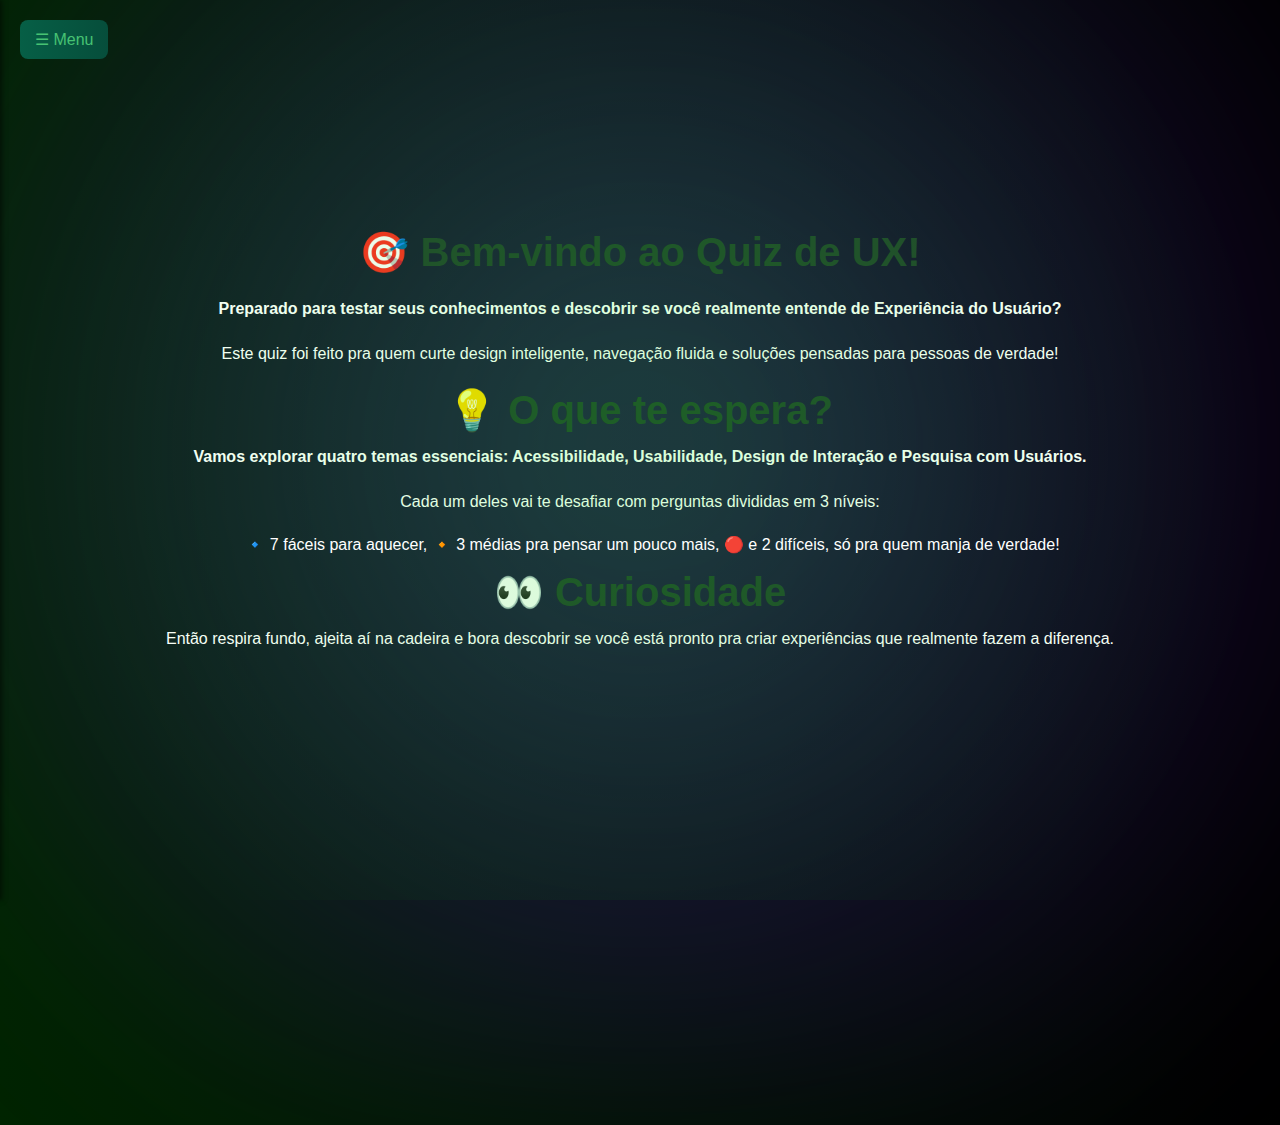
<file: conteudo.html>
<!DOCTYPE html>
<html lang="pt-BR">
<head>
    <meta charset="UTF-8">
    <meta name="viewport" content="width=device-width, initial-scale=1.0">
    <title>Conteúdo</title>
    <link rel="stylesheet" href="styles.css">
    <link rel="stylesheet" href="cont.css">
    <link rel="stylesheet" href="ux.css">
    <link rel="shortcut icon" href="imagens/icon.pex.ico" type="image/x-icon">
</head>
<body>
    <!-- Checkbox invisível que controla o menu -->
    <input type="checkbox" id="menu-toggle" class="menu-toggle" />

    <!-- Label que funciona como botão para abrir o menu -->
    <label for="menu-toggle" class="abrir-menu">☰ Menu</label>

    <!-- Menu lateral -->
    <nav class="menu-navegacao">
    <!-- Label que funciona como botão para fechar o menu -->
    <label for="menu-toggle" class="fechar-menu">✖</label>
    <ul>
        <li><a href="ux.html">Experiência do Usuário</a></li>
        <li><a href="quiz.html">Quiz</a></li>
        <li><a href="desenvolvedores.html">Desenvolvedores</a></li>
        <li><a href="conteudo.html">Conteúdo</a></li>
        <li><a href="index.html">Início</a></li>
    </ul>
    </nav>
    <div class="glowing-nebula"></div>
    <div class="background-animation"></div>

    <div class="dev-container">
        <h1>🎯 Bem-vindo ao Quiz de UX!</h1>
        <ul>
        <p><strong>Preparado para testar seus conhecimentos e descobrir se você realmente entende de Experiência do Usuário?</strong></p>
        <ul><p>Este quiz foi feito pra quem curte design inteligente, navegação fluida e soluções pensadas para pessoas de verdade!</p></ul>
        <ul>
            <h1>💡 O que te espera?</h1>
            <ul>
            <p><strong>Vamos explorar quatro temas essenciais: Acessibilidade, Usabilidade, Design de Interação e Pesquisa com Usuários.</strong></p>
            <ul><p>Cada um deles vai te desafiar com perguntas divididas em 3 níveis:</p></ul>
            <ul>
            <li>🔹 7 fáceis para aquecer, 
                🔸 3 médias pra pensar um pouco mais,
                🔴 e 2 difíceis, só pra quem manja de verdade!</li>

            <h1>👀 Curiosidade</h1>
            <ul>
            <ul><p>Então respira fundo, ajeita aí na cadeira e bora descobrir se você está pronto pra criar experiências que realmente fazem a diferença.</p></ul>
            <ul>
    </div>

</body>
</html>
</file>
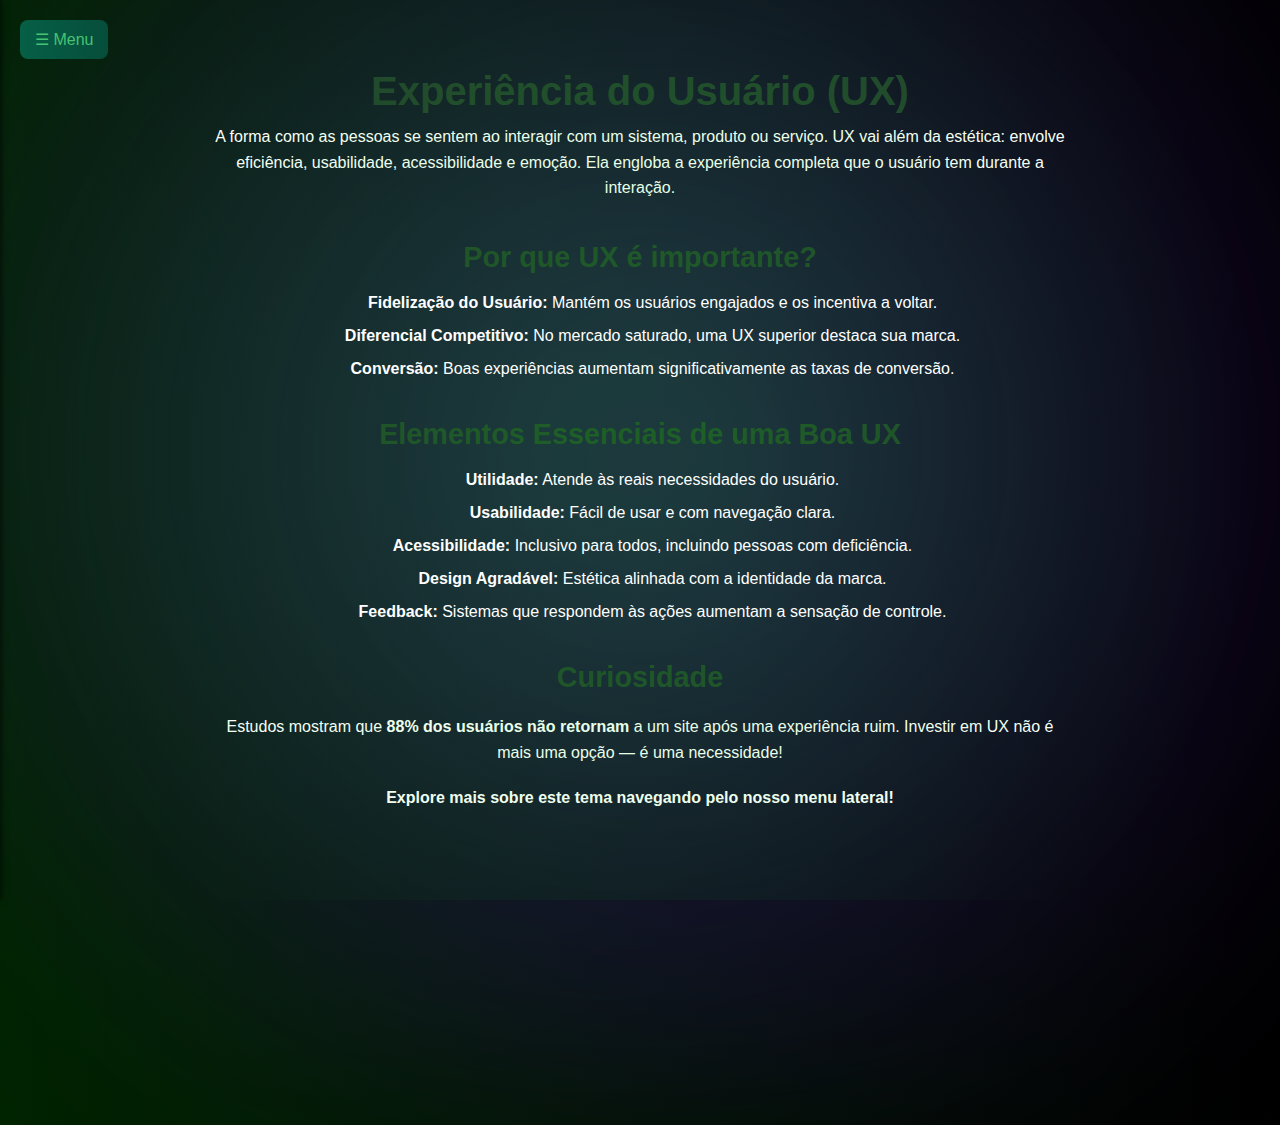
<file: ux.html>
<!DOCTYPE html>
<html lang="pt-BR">
<head>
    <meta charset="UTF-8">
    <meta name="viewport" content="width=device-width, initial-scale=1.0">
    <title>Experiência do Usuário</title>
    <link rel="stylesheet" href="ux.css">
    <link rel="shortcut icon" href="imagens/icon.pex.ico" type="image/x-icon">
</head>
<body>
    <!-- Checkbox invisível que controla o menu -->
    <input type="checkbox" id="menu-toggle" class="menu-toggle" />

    <!-- Label que funciona como botão para abrir o menu -->
    <label for="menu-toggle" class="abrir-menu">☰ Menu</label>

    <!-- Menu lateral -->
    <nav class="menu-navegacao">
        <label for="menu-toggle" class="fechar-menu">✖</label>
        <ul>
            <li><a href="ux.html">Experiência do Usuário</a></li>
            <li><a href="quiz.html">Quiz</a></li>
            <li><a href="desenvolvedores.html">Desenvolvedores</a></li>
            <li><a href="conteudo.html">Conteúdo</a></li>
            <li><a href="index.html">Início</a></li>
        </ul>
    </nav>

    <div class="glowing-nebula"></div>
    <div class="background-animation"></div>

    <div class="container">
        <h1>Experiência do Usuário (UX)</h1>
        <p>A forma como as pessoas se sentem ao interagir com um sistema, produto ou serviço. UX vai além da estética: envolve eficiência, usabilidade, acessibilidade e emoção. Ela engloba a experiência completa que o usuário tem durante a interação.</p>

        <h2>Por que UX é importante?</h2>
        <ul>
            <li><strong>Fidelização do Usuário:</strong> Mantém os usuários engajados e os incentiva a voltar.</li>
            <li><strong>Diferencial Competitivo:</strong> No mercado saturado, uma UX superior destaca sua marca.</li>
            <li><strong>Conversão:</strong> Boas experiências aumentam significativamente as taxas de conversão.</li>
        </ul>

        <h2>Elementos Essenciais de uma Boa UX</h2>
        <ul>
            <li><strong>Utilidade:</strong> Atende às reais necessidades do usuário.</li>
            <li><strong>Usabilidade:</strong> Fácil de usar e com navegação clara.</li>
            <li><strong>Acessibilidade:</strong> Inclusivo para todos, incluindo pessoas com deficiência.</li>
            <li><strong>Design Agradável:</strong> Estética alinhada com a identidade da marca.</li>
            <li><strong>Feedback:</strong> Sistemas que respondem às ações aumentam a sensação de controle.</li>
        </ul>

        <h2>Curiosidade</h2>
        <div class="highlight-box">
            <p>Estudos mostram que <strong>88% dos usuários não retornam</strong> a um site após uma experiência ruim. Investir em UX não é mais uma opção — é uma necessidade!</p>
            <p class="cta">Explore mais sobre este tema navegando pelo nosso menu lateral!</p>
        </div>
    </div>
</body>
</html>
</file>
<file: styles.css>
* {
    margin: 0;
    padding: 0;
    box-sizing: border-box;
    font-family: Arial, sans-serif;
}
body {
    background: linear-gradient(to right, #002400, #000000);
    color: white;
    display: flex;
    justify-content: center;
    align-items: center;
    height: 100vh;
    text-align: center;
    overflow: hidden;
    position: relative;
}
.button {
  padding: 12px 24px;
  width: 250px;
  border: 2px solid white;
  border-radius: 10px;
  background: transparent;
  color: white;
  font-size: 16px;
  cursor: pointer;
  transition: 0.3s, transform 0.3s;
  position: relative;
  overflow: hidden;
}
.background-animation {
    position: absolute;
    top: 0;
    left: 0;
    width: 100%;
    height: 100%;
    background: radial-gradient(circle, rgba(0, 255, 0, 0.15) 10%, transparent 80%);
    background-attachment: fixed;
}
@keyframes backgroundMove {
    0% { transform: scale(1) translateY(-10px); opacity: 0.8; }
    100% { transform: scale(1.1) translateY(10px); opacity: 1; }
}
.container {
    display: flex;
    align-items: center;
    gap: 50px;
    position: relative;
    z-index: 1;
}
.left {
    max-width: 600px;
}
.logo {
    width: 600px;
    height: 600px;
    border-radius: 10%;
}
.description {
    margin-top: 20px;
    font-size: 22px;
}
.right {
    flex-direction: column;
    gap: 15px;
    right: 600px;
    display: flex;
}
h2 {
  color: #4ade80;
  margin-bottom: 1rem;
  font-size: 1.8rem;
    
}

.button:hover {
    background: white;
    color: black;
    transform: scale(1.05);
}

@keyframes movingGlow {
    0% { transform: translateX(-10%) translateY(-10%) scale(1); opacity: 0.6; }
    50% { transform: translateX(10%) translateY(10%) scale(1.2); opacity: 0.8; }
    100% { transform: translateX(-10%) translateY(-10%) scale(1); opacity: 0.6; }
}

.glowing-nebula {
    position: absolute;
    width: 150%;
    height: 150%;
    top: -25%;
    left: -25%;
    background: radial-gradient(circle, rgba(83, 31, 180, 0.4) 10%, transparent 70%);
    animation: movingGlow 8s infinite alternate ease-in-out;
    filter: blur(80px);
    z-index: -1;
}

/* Checkbox invisível */
.menu-toggle {
    display: none;
  }
  
  /* Botão abrir menu */
  .abrir-menu {
    position: fixed;
    top: 20px;
    left: 20px;
    background: linear-gradient(to right, #065f46, #064e3b);
    color: #46c273;
    border: none;
    padding: 10px 15px;
    border-radius: 8px;
    cursor: pointer;
    font-size: 16px;
    z-index: 1001;
    transition: background 0.3s;
  }
  
  .abrir-menu:hover {
    background: #047857;
  }
  
  /* Estilo do menu */
  .menu-navegacao {
    position: fixed;
    top: 0;
    left: -250px; /* escondido por padrão */
    width: 250px;
    height: 100%;
    background: linear-gradient(to bottom, #002d00, #081c18, #0a0f23);
    padding-top: 60px;
    transition: left 0.3s ease;
    z-index: 1000;
    box-shadow: 2px 0 5px rgba(0, 0, 0, 0.5);
  }
  
  .menu-navegacao ul {
    list-style: none;
    padding: 0;
    margin: 0;
  }
  
  .menu-navegacao li {
    margin: 20px 0;
  }
  
  .menu-navegacao a {
    color: #4ade80;
    text-decoration: none;
    font-weight: bold;
    padding: 10px 20px;
    display: block;
    transition: background 0.3s;
  }
  
  .menu-navegacao a:hover {
    background: #064e3b;
    border-radius: 4px;
  }
  
  /* Botão fechar menu */
  .fechar-menu {
    position: absolute;
    top: 15px;
    right: 15px;
    background: none;
    border: none;
    color: #4ade80;
    font-size: 20px;
    cursor: pointer;
  }
  
  /* Quando o checkbox estiver marcado, mostra o menu */
  .menu-toggle:checked ~ .menu-navegacao {
    left: 0;
  }
</file>
<file: cont.css>
.dev-container {
    display: flex;
    flex-direction: column;
    align-items: center;
    justify-content: center;
    height: 100vh; /* centraliza verticalmente */
    color: white;
    text-align: center;
  }
  
  ul {
    list-style: none;
    padding: 0;
    margin-top: 10px;
  }
  
  li {
    margin: 4px 0;
  }
</file>
<file: ux.css>
* {
    margin: 0;
    padding: 0;
    box-sizing: border-box;
    font-family: Arial, sans-serif;
}

    body {
    background: linear-gradient(to right, #002400, #000000);
    color: white;
    display: flex;
    justify-content: center;
    align-items: center;
    height: 100vh;
    text-align: center;
    overflow: hidden;
    position: relative;
    }

    /* Checkbox invisível */
    .menu-toggle {
    display: none;
    }
  
    /* Botão abrir menu */
    .abrir-menu {
    position: fixed;
    top: 20px;
    left: 20px;
    background: linear-gradient(to right, #065f46, #064e3b);
    color: #46c273;
    border: none;
    padding: 10px 15px;
    border-radius: 8px;
    cursor: pointer;
    font-size: 16px;
    z-index: 1001;
    transition: background 0.3s;
    }
  
    .abrir-menu:hover {
    background: #047857;
    }
  
    /* Estilo do menu */
    .menu-navegacao {
    position: fixed;
    top: 0;
    left: -250px; /* escondido por padrão */
    width: 250px;
    height: 100%;
    background: linear-gradient(to bottom, #002d00, #081c18, #0a0f23);
    padding-top: 60px;
    transition: left 0.3s ease;
    z-index: 1000;
    box-shadow: 2px 0 5px rgba(0, 0, 0, 0.5);
    }
  
    .menu-navegacao ul {
    list-style: none;
    padding: 0;
    margin: 0;
    }
  
    .menu-navegacao li {
    margin: 20px 0;
    }
  
    .menu-navegacao a {
    color: #4ade80;
    text-decoration: none;
    font-weight: bold;
    padding: 10px 20px;
    display: block;
    transition: background 0.3s;
    }
  
    .menu-navegacao a:hover {
    background: #064e3b;
    border-radius: 4px;
    }
  
    /* Botão fechar menu */
    .fechar-menu {
    position: absolute;
    top: 15px;
    right: 15px;
    background: none;
    border: none;
    color: #4ade80;
    font-size: 20px;
    cursor: pointer;
    }
  
    /* Quando o checkbox estiver marcado, mostra o menu */
    .menu-toggle:checked ~ .menu-navegacao {
    left: 0;
    }

    .background-animation {
    position: absolute;
    top: 0;
    left: 0;
    width: 100%;
    height: 100%;
    background: radial-gradient(circle, rgba(0, 255, 0, 0.15) 10%, transparent 80%);
    background-attachment: fixed;
    }

    @keyframes backgroundMove {
    0% { transform: scale(1) translateY(-10px); opacity: 0.8; }
    100% { transform: scale(1.1) translateY(10px); opacity: 1; }
    }

    @keyframes movingGlow {
        0% { transform: translateX(-10%) translateY(-10%) scale(1); opacity: 0.6; }
        50% { transform: translateX(10%) translateY(10%) scale(1.2); opacity: 0.8; }
        100% { transform: translateX(-10%) translateY(-10%) scale(1); opacity: 0.6; }
    }
    
    .glowing-nebula {
        position: absolute;
        width: 150%;
        height: 150%;
        top: -25%;
        left: -25%;
        background: radial-gradient(circle, rgba(83, 31, 180, 0.4) 10%, transparent 70%);
        animation: movingGlow 8s infinite alternate ease-in-out;
        filter: blur(80px);
        z-index: -1;
    }
    
    .container {
        max-width: 900px;
        margin: 0 auto;
        padding: 40px 20px;
        text-align: center;
    }

    h1 {
        font-size: 2.5rem;
        margin-bottom: 10px;
        color: #23422e;
    }

    h2 {
        font-size: 1.8rem;
        margin-top: 40px;
        margin-bottom: 20px;
        color: #23422e;
    }

    p {
        line-height: 1.6;
        margin-bottom: 20px;
        color: white;
        
    }

    ul {
        list-style: none;
        padding: 0;
    }

    ul li {
        margin-bottom: 15px;
        position: relative;
        padding-left: 25px;
    }



    

    .cta {
        margin-top: 15px;
        font-weight: bold;
        color: white;
    }
</file>
